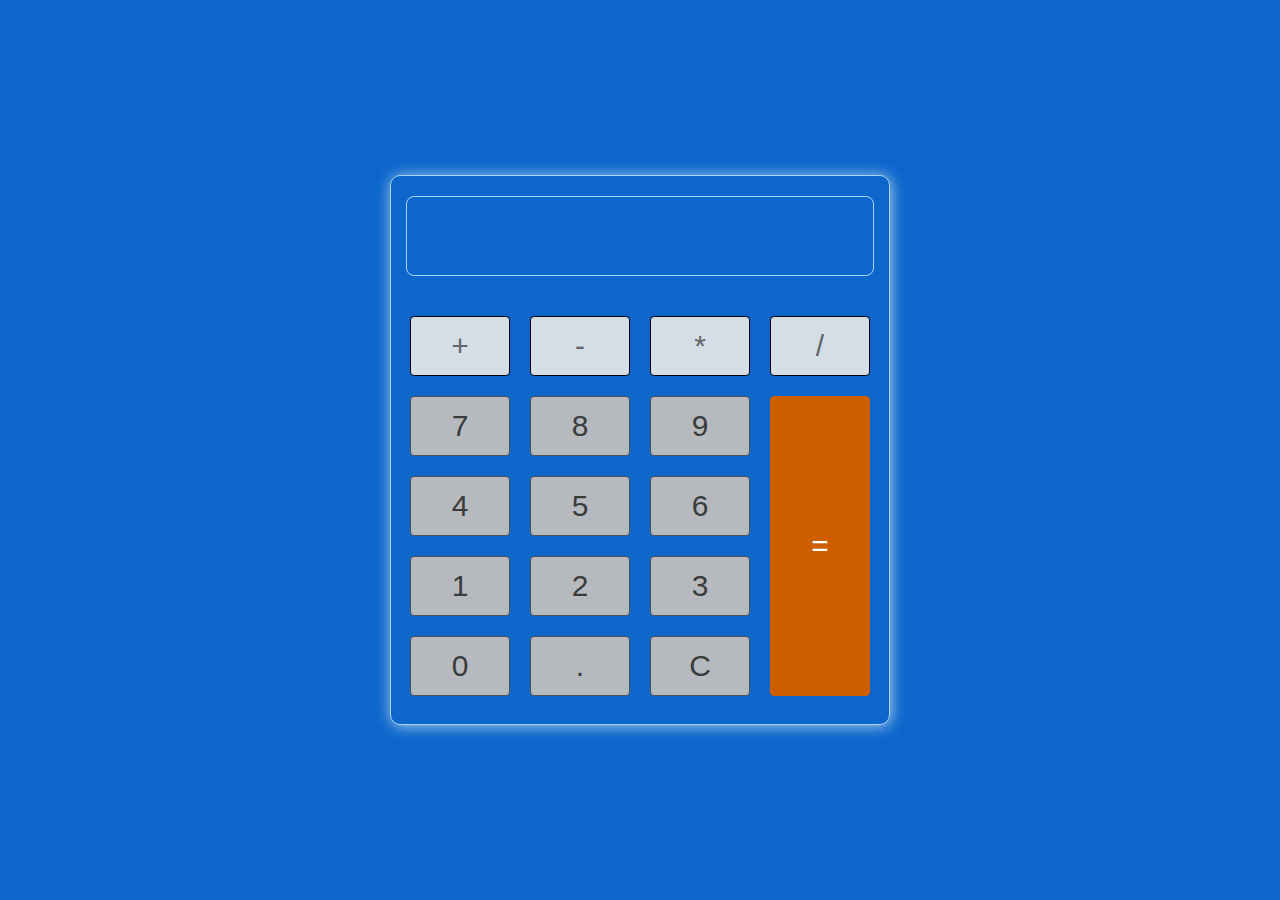
<file: javascript caculator - index/index.html>
<!DOCTYPE html>
<html lang="en">
<head>
    <meta charset="UTF-8">
    <meta http-equiv="X-UA-Compatible" content="IE=edge">
    <meta name="viewport" content="width=device-width, initial-scale=1.0">
    <title>Calculatore</title>
    <link rel="stylesheet" href="./style.css">
</head>
<body>

    <div class="calculatore">
        <div class="input" id="input"> </div>
        <div class="buttons">
            <div class="operator">
                <button class="addition">+</button>
                <button class="subtractio">-</button>
                <button class="multiplication">*</button>
                <button class="division">/</button>
            </div>
            <!-- number_equals_box -->
            <div class="number_equals_box">
                <!-- numbers -->
                <div class="numbers">
                    <div class="numPart1">
                        <button class="number">7</button>
                        <button class="number">8</button>
                        <button class="number">9</button>
                    </div>
                    <div class="numPart2">
                        <button class="number">4</button>
                        <button class="number">5</button>
                        <button class="number">6</button>
                    </div>
                    <div class="numPart3">
                        <button class="number">1</button>
                        <button class="number">2</button>
                        <button class="number">3</button>
                    </div>
                    <div class="numPart3">
                        <button class="number">0</button>
                        <button class="number">.</button>
                        <button class="remove">C</button>
                    </div>
                </div>
                <!-- eqals -->
                <button id="eqals" class="eqals">=</button>
            </div>
        </div>
    </div>

    

 <script src="./index.js"></script>   
</body>
</html>
</file>
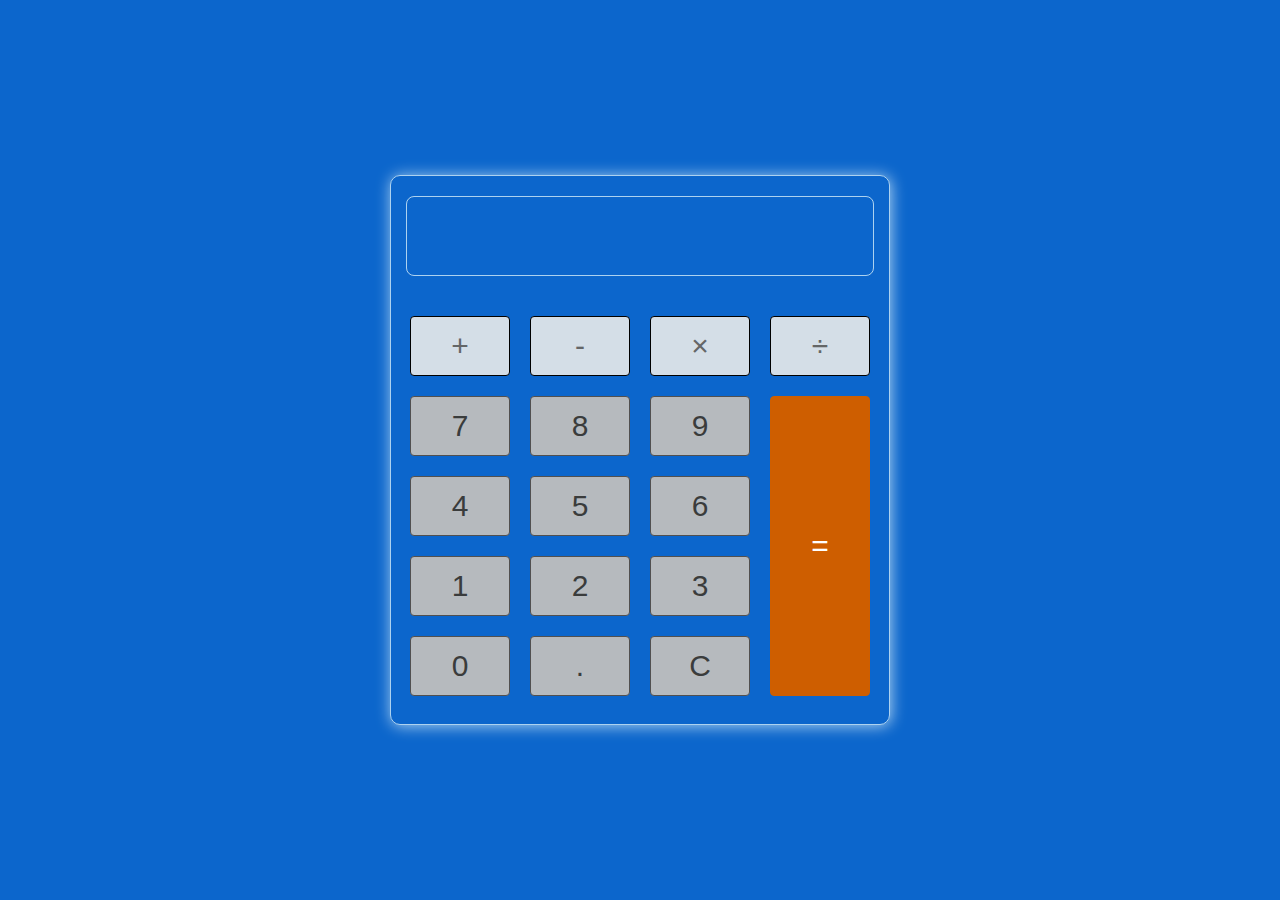
<file: javascript caculator/index.html>
<!DOCTYPE html>
<html lang="en">
<head>
    <meta charset="UTF-8">
    <meta http-equiv="X-UA-Compatible" content="IE=edge">
    <meta name="viewport" content="width=device-width, initial-scale=1.0">
    <title>Calculatore</title>
    <link rel="stylesheet" href="./style.css">
</head>
<body>
<!-- 
    &#215;
    &#247; -->
    <div class="calculatore">
        <div class="input" id="input"> </div>
        <div class="buttons">
            <div class="operator">
                <button class="addition">+</button>
                <button class="subtractio">-</button>
                <button class="multiplication">&#215;</button>
                <button class="division">&#247;</button>
            </div>
            <!-- number_equals_box -->
            <div class="number_equals_box">
                <!-- numbers -->
                <div class="numbers">
                    <div class="numPart1">
                        <button class="number">7</button>
                        <button class="number">8</button>
                        <button class="number">9</button>
                    </div>
                    <div class="numPart2">
                        <button class="number">4</button>
                        <button class="number">5</button>
                        <button class="number">6</button>
                    </div>
                    <div class="numPart3">
                        <button class="number">1</button>
                        <button class="number">2</button>
                        <button class="number">3</button>
                    </div>
                    <div class="numPart3">
                        <button class="number">0</button>
                        <button class="number">.</button>
                        <button class="remove">C</button>
                    </div>
                </div>
                <!-- eqals -->
                <button id="eqals" class="eqals">=</button>
            </div>
        </div>
    </div>

    

 <script src="./index.js"></script>   
</body>
</html>
</file>
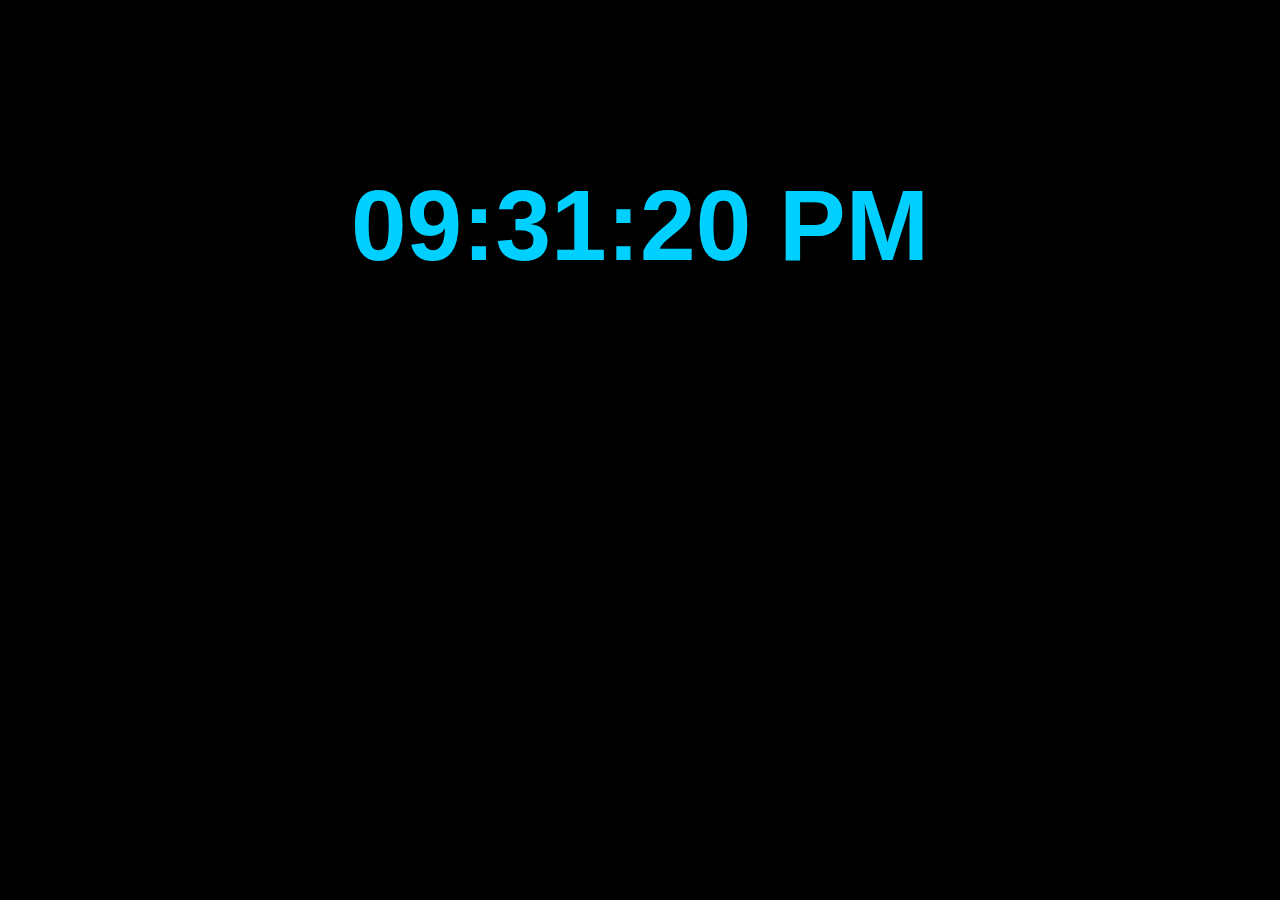
<file: JavaScript clock/index.html>
<!DOCTYPE html>
<html lang="en">
<head>
    <meta charset="UTF-8">
    <meta http-equiv="X-UA-Compatible" content="IE=edge">
    <meta name="viewport" content="width=device-width, initial-scale=1.0">
    <title>Clock</title>
    <link rel="stylesheet" href="./style.css">
</head>
<body>
    


<p id="time"></p>




<script src="./index.js"></script>
</body>
</html>
</file>
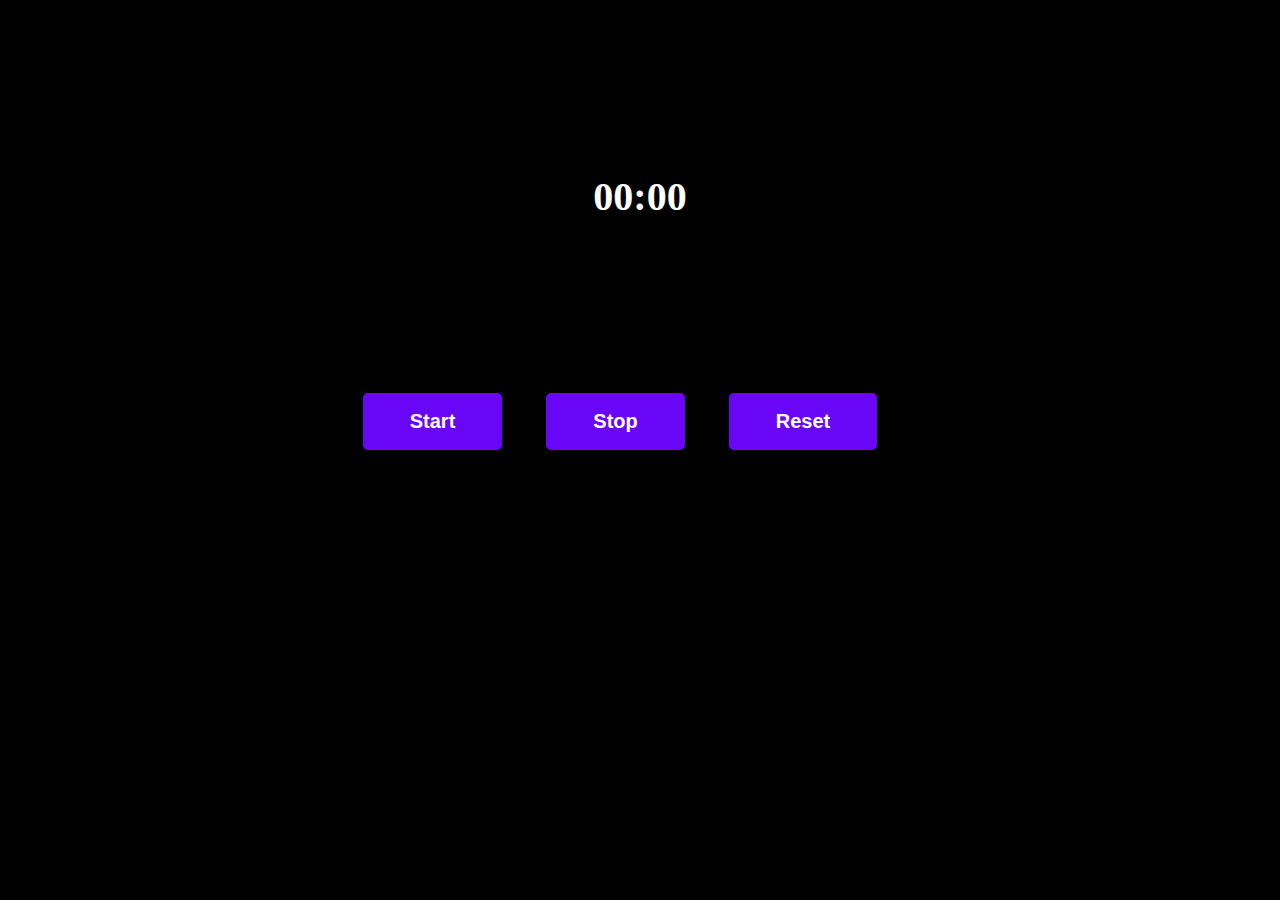
<file: stopwatch/index.html>
<!DOCTYPE html>
<html lang="en">
<head>
    <meta charset="UTF-8">
    <meta http-equiv="X-UA-Compatible" content="IE=edge">
    <meta name="viewport" content="width=device-width, initial-scale=1.0">
    <title>STOPWATCH</title>
    <link rel="stylesheet" href="./style.css">
</head>
<body>
    


    <p><span id="mint">00</span>:<span id="second">00</span></p>
    <div>
        <button  id="btnStart"  class="btn">start</button>
        <button  id="btnStop" class="btn">stop</button>
        <button id="btnRestart"  class="btn">reset</button>
    </div>


 <script src="./index.js"></script>   
</body>
</html>
</file>
<file: javascript caculator - index/style.css>
*,::after,::before{
    box-sizing: border-box;
    margin: 0;
    padding: 0;

}
body{
    position: relative;
    background-color:rgb(12, 102, 204);
    display: flex;
    justify-content: center;
    align-items: center;
    min-height: 100vh;
    width: 100%;
    height: 100%;
    min-width: 100vw;
}



.calculatore{
    width:500px;
    height: 550px;
    padding: 10px 15px;
    margin: auto;
    display: flex;
    justify-content: flex-start;
    align-items: center;
    flex-direction:column;
    border-radius: 10px;
    border:1px solid rgba(240, 255, 255, 0.708);
    box-shadow: 1px 1px 15px rgba(240, 255, 255, 0.708);
}
.input{
    width: 100%;
    height: 80px;
    background-color: transparent;
    color: white;
    border:1px solid rgba(240, 255, 255, 0.708);
    margin:10px 5px 30px;
    border-radius: 8px;
    font-size: 25px;
    font-weight: 500;
    padding: 20px;
}
input:focus-visible{
    outline: 0px!important;
    box-shadow: 1px 1px 15px rgba(240, 255, 255, 0.708);
}
.numbers,
.buttons{
    display: flex;
    justify-content: flex-start;
    align-items: flex-start;
    flex-direction:column; 
    flex-wrap: nowrap;  
}
.operator {
    display: flex;
    justify-content: flex-start;
    align-items: center;
    flex-direction:row; 
    flex-wrap: nowrap;
}
.remove,
.numbers .numPart1 .number,
.numbers .numPart2 .number,
.numbers .numPart3 .number,
.operator button{
width: 100px;
height: 60px;
border-radius: 4px;
text-align: center;
margin: 10px 10px;
font-size: 30px;
font-weight: 300;
font-family: sans-serif;
transition: 0.5s;
display: inline-flex;
justify-content: center;
align-items: center;
-webkit-touch-callout: none; /* iOS Safari */
-webkit-user-select: none; /* Safari */
-khtml-user-select: none; /* Konqueror HTML */
-moz-user-select: none; /* Old versions of Firefox */
-ms-user-select: none; /* Internet Explorer/Edge */
user-select: none; 
    
}
.operator button{
    background-color: rgb(212, 222, 231);
    border: 0.7px solid rgb(0, 0, 0); 
    color: rgb(100, 102, 103);
}
.numbers .numPart3 .remove:hover,
.numbers .numPart1 .number:hover,
.numbers .numPart2 .number:hover,
.numbers .numPart3 .number:hover,
.operator button:hover{
    transform: scale(1.07);
}
.numbers .numPart1 .remove:focus,
.numbers .numPart1 .number:focus,
.numbers .numPart2 .number:focus,
.numbers .numPart3 .number:focus,
.numbers .numPart3 .remove:active,
.numbers .numPart1 .number:active,
.numbers .numPart2 .number:active,
.numbers .numPart3 .number:active,
.numbers .numPart1 .number:focus-visible,
.numbers .numPart2 .number:focus-visible,
.numbers .numPart3 .number:focus-visible,
.operator button:focus,
.operator button:focus-visible{
    font-weight: 500;
    color: #000;
    outline: none!important;
}
.numbers .numPart1,
.numbers .numPart2,
.numbers .numPart3,
.number_equals_box{
    display: flex;
    justify-content: flex-start;
    align-items: center;
    flex-direction:row; 
    flex-wrap: nowrap; 
    width: 100%;
    height: 100%;
    overflow: hidden;
}


.numbers .numPart1 .number,
.numbers .numPart2 .number,
.numbers .numPart3 .remove,
.numbers .numPart3 .number
{  background-color: rgb(182, 186, 190);
    border: 0.7px solid rgb(81, 80, 80); 
    color: rgb(58, 60, 60);
}

.eqals{
    background-color:  rgb(206 94 0);
    width: 100%;
    height: 93%;
    height: -webkit-fill-available;
    margin:10px 10px;
    border-radius: 4px;
    font-size: 30px;
    font-weight: 300;
    transition: 0.5s;
display: inline-flex;
justify-content: center;
align-items: center;
color: #fff;
border: 0.5px solid  rgb(206 94 0);
}
.eqals:hover{
    opacity: 0.8;
    color: #fff;
    font-weight: 600;
}
</file>
<file: javascript caculator/style.css>
*,::after,::before{
    box-sizing: border-box;
    margin: 0;
    padding: 0;

}
body{
    position: relative;
    background-color:rgb(12, 102, 204);
    display: flex;
    justify-content: center;
    align-items: center;
    min-height: 100vh;
    width: 100%;
    height: 100%;
    min-width: 100vw;
}



.calculatore{
    width:500px;
    height: 550px;
    padding: 10px 15px;
    margin: auto;
    display: flex;
    justify-content: flex-start;
    align-items: center;
    flex-direction:column;
    border-radius: 10px;
    border:1px solid rgba(240, 255, 255, 0.708);
    box-shadow: 1px 1px 15px rgba(240, 255, 255, 0.708);
}
.input{
    width: 100%;
    height: 80px;
    background-color: transparent;
    color: white;
    border:1px solid rgba(240, 255, 255, 0.708);
    margin:10px 5px 30px;
    border-radius: 8px;
    font-size: 25px;
    font-weight: 500;
    padding: 20px;
}
input:focus-visible{
    outline: 0px!important;
    box-shadow: 1px 1px 15px rgba(240, 255, 255, 0.708);
}
.numbers,
.buttons{
    display: flex;
    justify-content: flex-start;
    align-items: flex-start;
    flex-direction:column; 
    flex-wrap: nowrap;  
}
.operator {
    display: flex;
    justify-content: flex-start;
    align-items: center;
    flex-direction:row; 
    flex-wrap: nowrap;
}
.remove,
.numbers .numPart1 .number,
.numbers .numPart2 .number,
.numbers .numPart3 .number,
.operator button{
width: 100px;
height: 60px;
border-radius: 4px;
text-align: center;
margin: 10px 10px;
font-size: 30px;
font-weight: 300;
font-family: sans-serif;
transition: 0.5s;
display: inline-flex;
justify-content: center;
align-items: center;
-webkit-touch-callout: none; /* iOS Safari */
-webkit-user-select: none; /* Safari */
-khtml-user-select: none; /* Konqueror HTML */
-moz-user-select: none; /* Old versions of Firefox */
-ms-user-select: none; /* Internet Explorer/Edge */
user-select: none; 
    
}
.operator button{
    background-color: rgb(212, 222, 231);
    border: 0.7px solid rgb(0, 0, 0); 
    color: rgb(100, 102, 103);
}
.numbers .numPart3 .remove:hover,
.numbers .numPart1 .number:hover,
.numbers .numPart2 .number:hover,
.numbers .numPart3 .number:hover,
.operator button:hover{
    transform: scale(1.07);
}
.numbers .numPart1 .remove:focus,
.numbers .numPart1 .number:focus,
.numbers .numPart2 .number:focus,
.numbers .numPart3 .number:focus,
.numbers .numPart3 .remove:active,
.numbers .numPart1 .number:active,
.numbers .numPart2 .number:active,
.numbers .numPart3 .number:active,
.numbers .numPart1 .number:focus-visible,
.numbers .numPart2 .number:focus-visible,
.numbers .numPart3 .number:focus-visible,
.operator button:focus,
.operator button:focus-visible{
    font-weight: 500;
    color: #000;
    outline: none!important;
}
.numbers .numPart1,
.numbers .numPart2,
.numbers .numPart3,
.number_equals_box{
    display: flex;
    justify-content: flex-start;
    align-items: center;
    flex-direction:row; 
    flex-wrap: nowrap; 
    width: 100%;
    height: 100%;
    overflow: hidden;
}


.numbers .numPart1 .number,
.numbers .numPart2 .number,
.numbers .numPart3 .remove,
.numbers .numPart3 .number
{  background-color: rgb(182, 186, 190);
    border: 0.7px solid rgb(81, 80, 80); 
    color: rgb(58, 60, 60);
}

.eqals{
    background-color:  rgb(206 94 0);
    width: 100%;
    height: 93%;
    height: -webkit-fill-available;
    margin:10px 10px;
    border-radius: 4px;
    font-size: 30px;
    font-weight: 300;
    transition: 0.5s;
display: inline-flex;
justify-content: center;
align-items: center;
color: #fff;
border: 0.5px solid  rgb(206 94 0);
}
.eqals:hover{
    opacity: 0.8;
    color: #fff;
    font-weight: 600;
}
</file>
<file: JavaScript clock/style.css>
*,::after,::before{
    box-sizing: border-box;
    margin: 0;
    padding: 0;

}
body{
    position: relative;
    background-color:#000;
    display: flex;
    justify-content: center;
    align-items: center;
    flex-direction: column;
    min-height: 50vh;
    width: 100%;
    height: 100%;
    min-width: 100vw;
}
p{
    text-align: center;
    font-size: 100px;
    font-weight: 700;
    color:rgb(0, 208, 255);
    margin: auto;
    text-transform: uppercase;
font-family: sans-serif;
}
</file>
<file: stopwatch/style.css>
*,::after,::before{
    box-sizing: border-box;
    margin: 0;
    padding: 0;

}
body{
    position: relative;
    background-color:#000;
    display: flex;
    justify-content: center;
    align-items: center;
    flex-direction: column;
    min-height: 50vh;
    width: 100%;
    height: 100%;
    min-width: 100vw;
}
p{
    text-align: center;
    font-size: 40px;
    font-weight: 700;
    color:white;
    margin: auto;
}

.btn{
    background-color: rgb(106, 6, 248);
    color: white;
    border: 2px solid rgb(106, 6, 248);
    border-radius: 5px;
    padding: 15px 45px;
    font-size: 20px;
    font-weight: 600;
    display: inline-block;
    margin-right: 40px;
    text-transform: capitalize;
    
}
.btn:hover{
    background-color: white;
    color: rgb(106, 6, 248);
}
</file>
